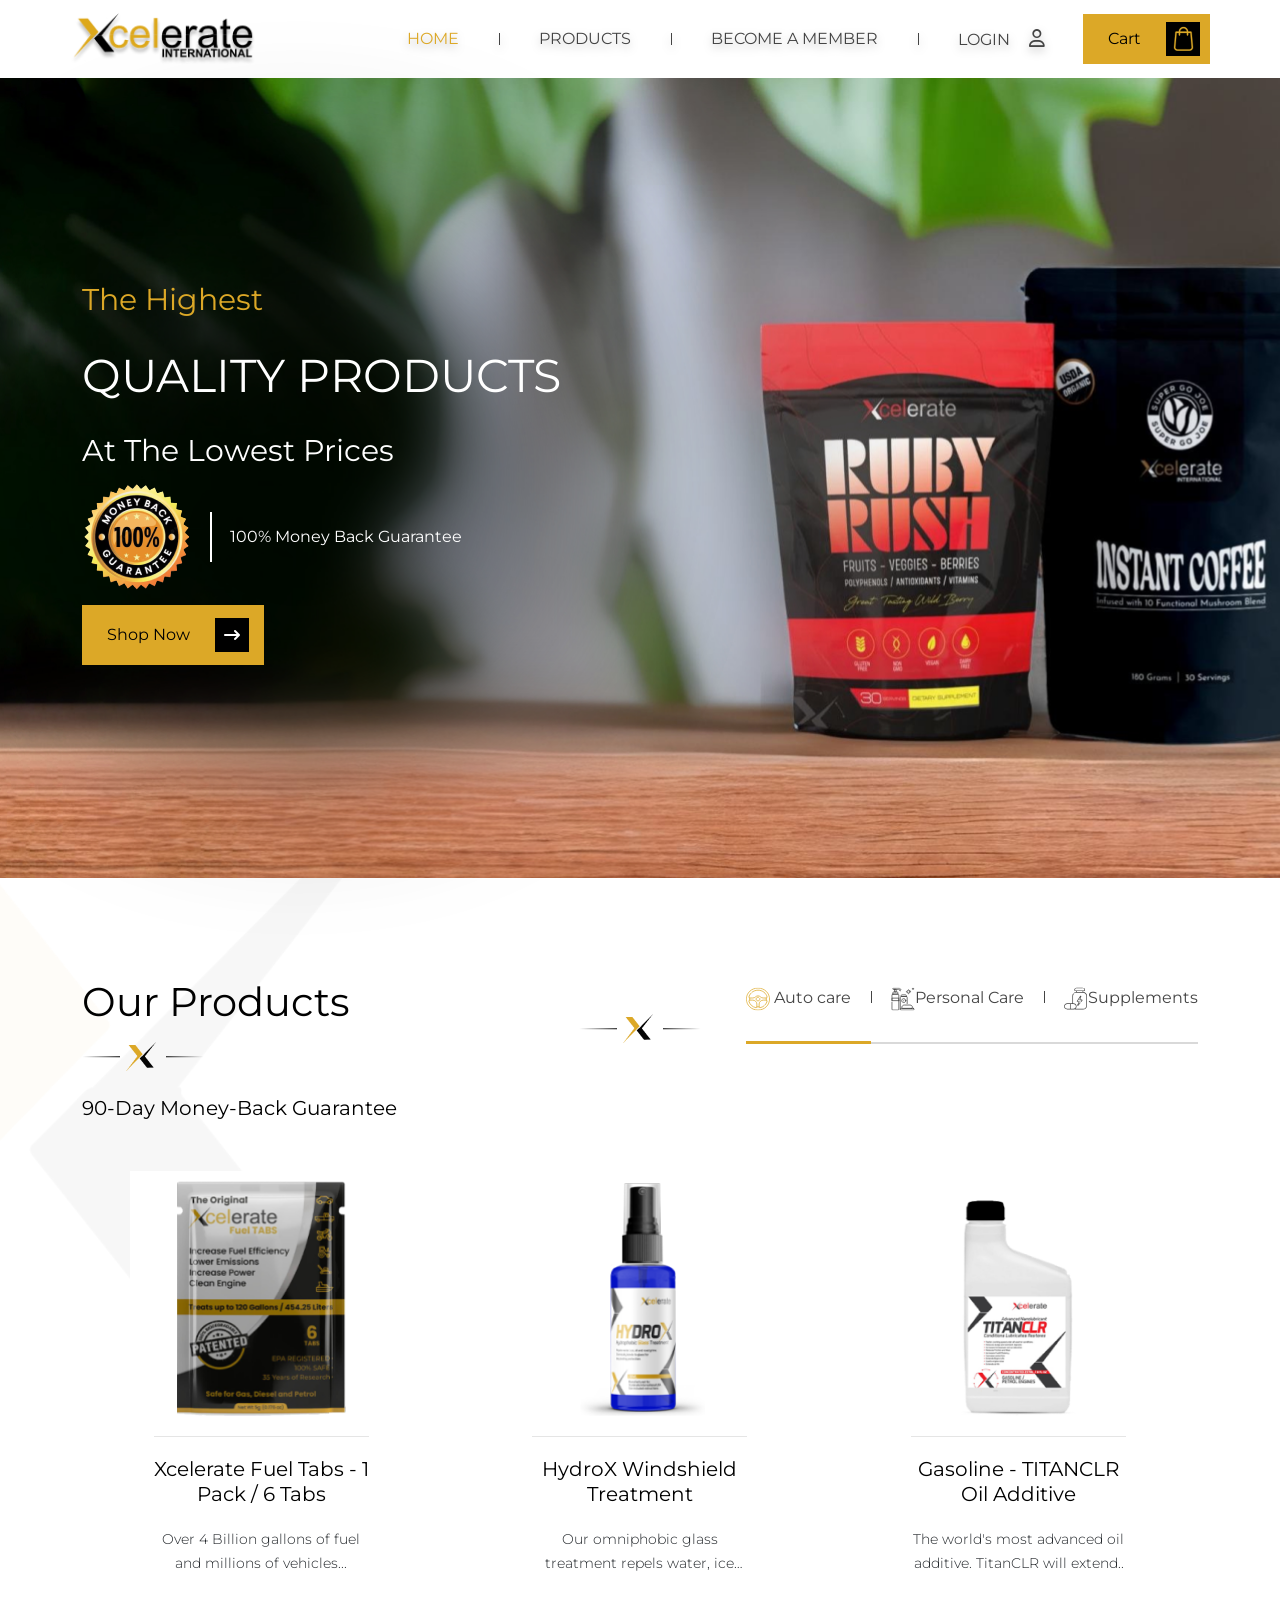
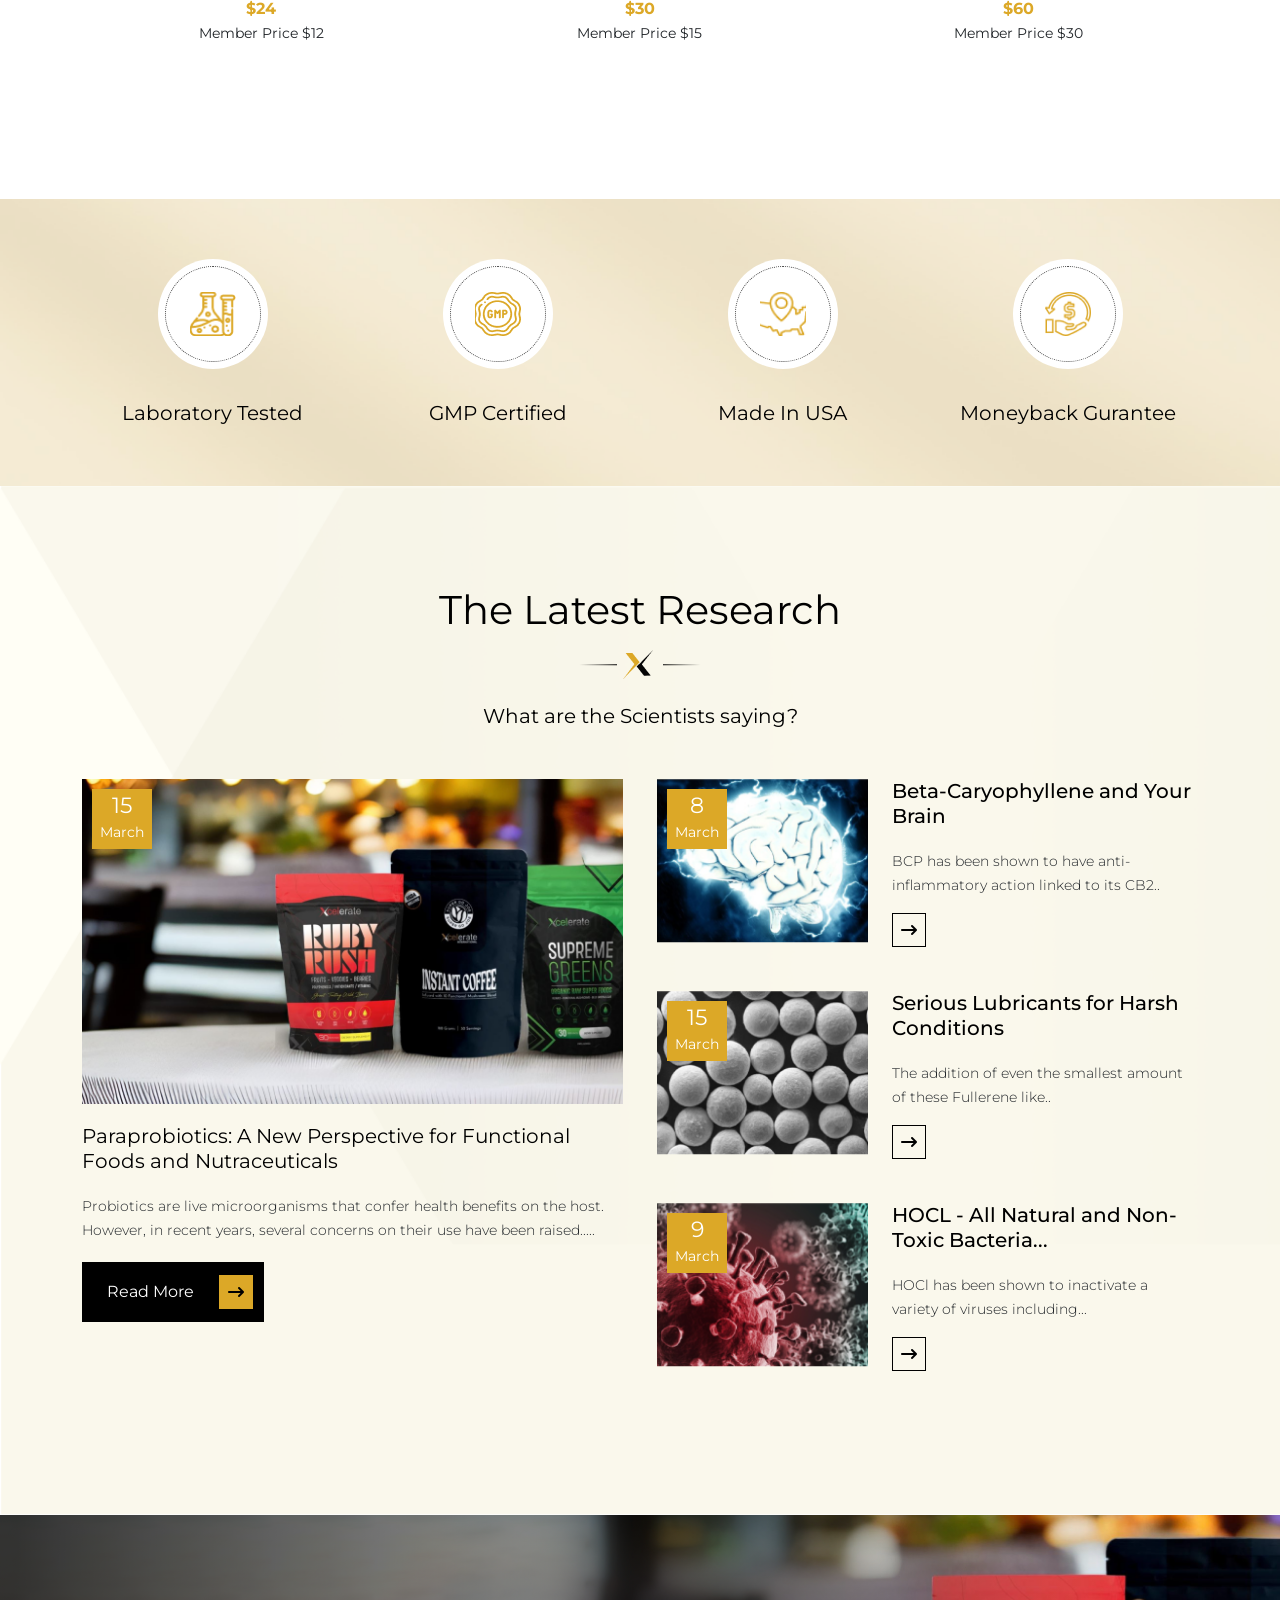
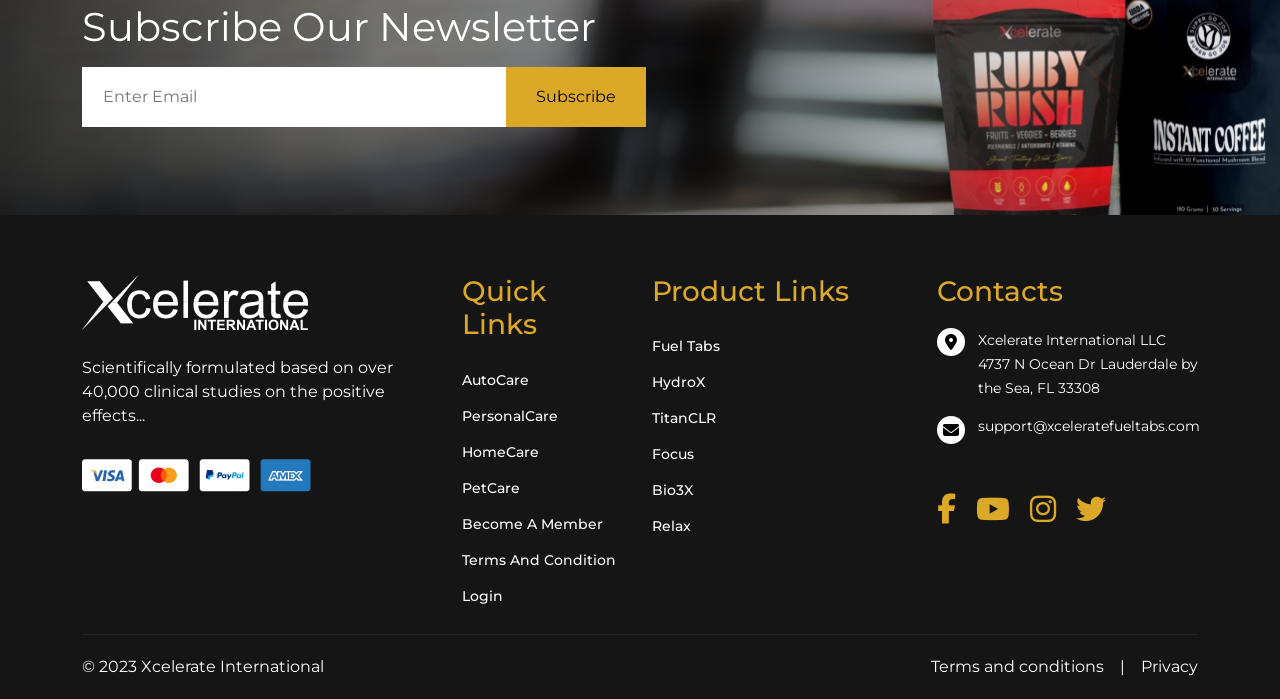
<file: index.html>
<!DOCTYPE html>
<html lang="en">

<head>
    <meta charset="UTF-8">
    <meta name="viewport" content="width=device-width, initial-scale=1.0">
    <title>Xcelerate: Home</title>
    <!-- Google Fonts -->
    <link rel="preconnect" href="https://fonts.googleapis.com">
    <link rel="preconnect" href="https://fonts.gstatic.com" crossorigin>
    <link href="https://fonts.googleapis.com/css2?family=Montserrat:wght@300;400;500;600;700;800;900&display=swap"
        rel="stylesheet">
        
    <!-- font awesome  -->
    <link rel="stylesheet" href="https://cdnjs.cloudflare.com/ajax/libs/font-awesome/6.4.2/css/all.min.css">
    <link rel="stylesheet" href="css/plugins/bootstrap.min.css">
    <link rel="stylesheet" href="css/plugins/owl.carousel.min.css">
    <link rel="stylesheet" href="css/plugins/owl.theme.default.min.css">
    <link rel="stylesheet" href="css/plugins/swiper-bundle.min.css">
    <link rel="stylesheet" href="css/style.css">
    <link rel="stylesheet" href="css/responsive.css">
</head>

<body>
    <!-- nav area start -->
    <header>
        <div class="navArea" id="myHeader">
            <div class="container">
                <div class="row">
                    <nav class="navbar navbar-expand-lg navbar-light w-100">
                        <a class="navbar-brand" href="index.html">
                            <img src="images/LOGOINTERNATIONALBLACK.png" alt="Logo">
                        </a>
                        <button class="navbar-toggler" type="button" data-bs-toggle="collapse"
                            data-bs-target="#navbarSupportedContent" aria-controls="navbarSupportedContent"
                            aria-expanded="false" aria-label="Toggle navigation">
                            <span class="navbar-toggler-icon"></span>
                            <span class="navbar-toggler-icon"></span>
                            <span class="navbar-toggler-icon"></span>
                        </button>
                        <div class="collapse navbar-collapse" id="navbarSupportedContent">
                            <ul class="navbar-nav ms-auto">
                                <li class="nav-item first">
                                    <a class="nav-link" href="index.html">HOME</a>
                                </li>
                                <li class="nav-item">
                                    <a class="nav-link" href="#">Products</a>
                                </li>
                                <li class="nav-item">
                                    <a class="nav-link" href="#">Become a Member</a>
                                </li>
                                <li class="nav-item">
                                    <a class="nav-link" href="#">Login <span class="user"><i
                                                class="fa-regular fa-user"></i></span></a>

                                </li>
                                <li class="nav-item">
                                    <a href="#" class="btn-3">Cart<span><svg xmlns="http://www.w3.org/2000/svg"
                                                width="21" height="25" viewBox="0 0 21 25" fill="none">
                                                <path
                                                    d="M19.9951 21.5194L18.6359 6.21359C18.6068 5.87379 18.3204 5.61651 17.9854 5.61651H15.1893C15.1505 3.06311 13.0631 1 10.5 1C7.93689 1 5.84951 3.06311 5.81068 5.61651H3.01456C2.67476 5.61651 2.3932 5.87379 2.36408 6.21359L1.00485 21.5194C1.00485 21.5388 1 21.5583 1 21.5777C1 23.3204 2.59709 24.7379 4.56311 24.7379H16.4369C18.4029 24.7379 20 23.3204 20 21.5777C20 21.5583 20 21.5388 19.9951 21.5194ZM10.5 2.31068C12.3398 2.31068 13.8398 3.78641 13.8786 5.61651H7.12136C7.16019 3.78641 8.66019 2.31068 10.5 2.31068ZM16.4369 23.4272H4.56311C3.3301 23.4272 2.3301 22.6117 2.31068 21.6068L3.61165 6.93204H5.80583V8.92233C5.80583 9.28641 6.09709 9.57767 6.46116 9.57767C6.82524 9.57767 7.1165 9.28641 7.1165 8.92233V6.93204H13.8786V8.92233C13.8786 9.28641 14.1699 9.57767 14.534 9.57767C14.8981 9.57767 15.1893 9.28641 15.1893 8.92233V6.93204H17.3835L18.6893 21.6068C18.6699 22.6117 17.665 23.4272 16.4369 23.4272Z"
                                                    fill="#DCA827" stroke="#DCA827" stroke-width="0.25" />
                                            </svg></span></a>
                                </li>
                            </ul>
                        </div>
                    </nav>
                </div>
            </div>
        </div>
    </header>
    <!-- nav area close-->

    <!-- banner area start -->
    <section class="banner-area">
        <div class="container">
            <div class="banner-cont">
                <div class="h3 top">The Highest</div>
                <h1 class="h1">Quality Products</h1>
                <div class="h3">At The Lowest Prices</div>
                <div class="d-flex align-items-center money-back-area">
                    <div class="img-area">
                        <img src="images/moneyback.png" alt="image of 100% money back guarantee">
                    </div>
                    <div class="text">
                        100% Money Back Guarantee
                    </div>
                </div>
                <div class="btn-area">
                    <a href="#" class="btn-3">Shop Now <span><i class="fa-solid fa-arrow-right-long"></i></span></a>
                </div>
            </div>
        </div>
    </section>
    <!-- banner area close -->

    <!-- product area start -->
    <section class="product-area">
        <div class="container">
            <div class="product-area-wrapper">
                <div class="product-text">
                    <h2 class="h2">Our Products</h2>
                    <div class="icon-x-logo"><img src="images/underh2-icon.png" alt="an atractive logo of our company"
                            loading="lazy"></div>
                    <div class="under-heading-title">90-Day Money-Back Guarantee</div>
                </div>
                <div class="icon-x-logo icon-x-logo-2"><img src="images/underh2-icon.png"
                        alt="an atractive logo of our company" loading="lazy"></div>
                <div class="tab-area">
                    <ul class="nav nav-pills mb-3" id="pills-tab" role="tablist">
                        <li class="nav-item" role="presentation">
                            <button class="nav-link active" id="pills-home-tab" data-bs-toggle="pill"
                                data-bs-target="#pills-home" type="button" role="tab" aria-controls="pills-home"
                                aria-selected="true"><span><svg xmlns="http://www.w3.org/2000/svg" width="24"
                                        height="24" viewBox="0 0 24 24" fill="none">
                                        <mask id="mask0_1_137" style="mask-type:luminance" maskUnits="userSpaceOnUse"
                                            x="0" y="0" width="24" height="24">
                                            <path d="M23.6236 23.016V1.10068H0.375V23.016H23.6236Z" fill="white"
                                                stroke="white" stroke-width="0.75" />
                                        </mask>
                                        <g mask="url(#mask0_1_137)">
                                            <path
                                                d="M23.647 12.0582C23.647 18.1337 18.4321 23.0588 11.9993 23.0588C5.56638 23.0588 0.351524 18.1337 0.351524 12.0582C0.351524 5.9827 5.56638 1.05755 11.9993 1.05755C18.4321 1.05755 23.647 5.9827 23.647 12.0582Z"
                                                stroke="#DCA827" stroke-width="0.75" stroke-miterlimit="10"
                                                stroke-linecap="round" stroke-linejoin="round" />
                                            <path
                                                d="M13.1269 19.8654V17.0329C13.1269 16.0051 13.6044 15.048 14.3774 14.3245C14.3846 14.3177 14.3919 14.3109 14.3991 14.304C15.1651 13.574 16.1785 13.123 17.2668 13.123H20.2659"
                                                stroke="#DCA827" stroke-width="0.75" stroke-miterlimit="10"
                                                stroke-linecap="round" stroke-linejoin="round" />
                                            <path
                                                d="M3.73332 13.1229H6.73239C7.82062 13.1229 8.83409 13.5739 9.60013 14.3039L9.62178 14.3244C10.3948 15.0478 10.8723 16.005 10.8723 17.0327V19.8652"
                                                stroke="#DCA827" stroke-width="0.75" stroke-miterlimit="10"
                                                stroke-linecap="round" stroke-linejoin="round" />
                                            <path
                                                d="M20.2656 10.9937H17.2668C16.1912 10.9937 15.1729 10.5668 14.4252 9.83657C13.8115 9.23731 12.9522 8.86448 11.9995 8.86448C11.0467 8.86448 10.1874 9.23731 9.57378 9.83657C8.82608 10.5668 7.80773 10.9937 6.73216 10.9937H3.73332"
                                                stroke="#DCA827" stroke-width="0.75" stroke-miterlimit="10"
                                                stroke-linecap="round" stroke-linejoin="round" />
                                            <path
                                                d="M12.6829 10.4093C12.4707 10.3307 12.2415 10.2839 11.9997 10.2839C10.9622 10.2839 10.1211 11.0783 10.1211 12.0582C10.1211 13.0381 10.9622 13.8325 11.9997 13.8325C13.0373 13.8325 13.8784 13.0381 13.8784 12.0582C13.8784 11.8299 13.8288 11.6134 13.7456 11.413"
                                                stroke="#DCA827" stroke-width="0.75" stroke-miterlimit="10"
                                                stroke-linecap="round" stroke-linejoin="round" />
                                            <path
                                                d="M4.85128 6.31173C3.88108 7.38744 3.17368 8.68123 2.8347 10.1085C2.77035 10.3795 2.98408 10.639 3.27821 10.639C3.52916 10.639 3.73263 10.8312 3.73263 11.0682V13.0487C3.73263 13.2857 3.52916 13.4779 3.27821 13.4779H3.27797C2.98324 13.4779 2.77044 13.7381 2.83498 14.0097C3.62708 17.3423 6.40421 19.9651 9.93284 20.7132C10.2204 20.7741 10.4959 20.5731 10.4959 20.2948V20.2946C10.4959 20.0575 10.6993 19.8654 10.9503 19.8654H13.0473C13.2983 19.8654 13.5017 20.0575 13.5017 20.2946V20.2948C13.5017 20.5731 13.7772 20.7741 14.0647 20.7132C15.5756 20.3929 16.9468 19.7268 18.0853 18.8105"
                                                stroke="#DCA827" stroke-width="0.75" stroke-miterlimit="10"
                                                stroke-linecap="round" stroke-linejoin="round" />
                                            <path
                                                d="M19.1484 17.8068C20.1185 16.7315 20.8238 15.4365 21.163 14.0096C21.2275 13.738 21.0147 13.4778 20.72 13.4778H20.7197C20.6601 13.4778 20.601 13.4667 20.5458 13.4452C20.4907 13.4236 20.4406 13.392 20.3984 13.3521C20.3562 13.3123 20.3227 13.265 20.2999 13.2129C20.277 13.1608 20.2653 13.105 20.2653 13.0486V11.0682C20.2653 11.0118 20.277 10.956 20.2999 10.9039C20.3227 10.8519 20.3562 10.8045 20.3984 10.7647C20.4406 10.7248 20.4907 10.6932 20.5458 10.6716C20.601 10.6501 20.6601 10.639 20.7197 10.639C21.0139 10.639 21.2276 10.3795 21.1632 10.1084C20.2224 6.14714 16.4774 3.18693 11.9992 3.18693C9.6758 3.18693 7.55427 3.98845 5.91482 5.30844"
                                                stroke="#DCA827" stroke-width="0.75" stroke-miterlimit="10"
                                                stroke-linecap="round" stroke-linejoin="round" />
                                        </g>
                                    </svg></span> Auto care</button>
                        </li>
                        <li class="nav-item" role="presentation">
                            <button class="nav-link nav-link-p" id="pills-profile-tab" data-bs-toggle="pill"
                                data-bs-target="#pills-profile" type="button" role="tab" aria-controls="pills-profile"
                                aria-selected="false"><span><svg xmlns="http://www.w3.org/2000/svg" width="24"
                                        height="24" viewBox="0 0 24 24" fill="none">
                                        <mask id="mask0_1_152" style="mask-type:luminance" maskUnits="userSpaceOnUse"
                                            x="0" y="0" width="24" height="24">
                                            <path d="M23.625 23.016V1.09933H0.375V23.016H23.625Z" fill="white"
                                                stroke="white" stroke-width="0.75" />
                                        </mask>
                                        <g mask="url(#mask0_1_152)">
                                            <path
                                                d="M1.87207 7.16406H6.88071V5.75258C6.88071 5.30743 6.49863 4.94658 6.02735 4.94658H2.72548C2.25415 4.94658 1.87207 5.30743 1.87207 5.75258V7.16406Z"
                                                stroke="#444444" stroke-width="0.75" stroke-miterlimit="10"
                                                stroke-linecap="round" stroke-linejoin="round" />
                                            <path d="M3.5752 2.33945H5.17954V4.94629H3.5752V2.33945Z" stroke="#444444"
                                                stroke-width="0.75" stroke-miterlimit="10" stroke-linecap="round"
                                                stroke-linejoin="round" />
                                            <path
                                                d="M8.96174 3.40035L7.73765 2.33975H2.1771C2.13714 2.33976 2.09757 2.33233 2.06065 2.31789C2.02374 2.30345 1.99019 2.28228 1.96194 2.2556C1.93368 2.22891 1.91127 2.19723 1.89598 2.16236C1.88069 2.1275 1.87283 2.09013 1.87283 2.05239V1.34379C1.87283 1.30605 1.88069 1.26868 1.89598 1.23381C1.91127 1.19895 1.93368 1.16727 1.96194 1.14058C1.99019 1.1139 2.02374 1.09273 2.06065 1.07829C2.09757 1.06385 2.13714 1.05642 2.1771 1.05643H8.00207C8.17218 1.05643 8.33605 1.11668 8.46135 1.22523L9.8803 2.45463C9.93977 2.50616 9.97514 2.57788 9.97862 2.65403C9.9821 2.73018 9.95341 2.80451 9.89886 2.86069L9.39163 3.38282C9.36462 3.41063 9.33208 3.43315 9.29586 3.44908C9.25964 3.46502 9.22045 3.47406 9.18053 3.47568C9.14061 3.47731 9.10074 3.4715 9.0632 3.45857C9.02566 3.44564 8.99118 3.42586 8.96174 3.40035Z"
                                                stroke="#444444" stroke-width="0.75" stroke-miterlimit="10"
                                                stroke-linecap="round" stroke-linejoin="round" />
                                            <path
                                                d="M0.926956 13.6165V8.00313C0.926956 7.53957 1.32511 7.16357 1.81589 7.16357H6.93821C7.42899 7.16357 7.82714 7.53957 7.82714 8.00313V22.2193C7.82714 22.6828 7.42899 23.0588 6.93821 23.0588H1.81589C1.32511 23.0588 0.926956 22.6828 0.926956 22.2193V15.1818"
                                                stroke="#444444" stroke-width="0.75" stroke-miterlimit="10"
                                                stroke-linecap="round" stroke-linejoin="round" />
                                            <path d="M7.82714 13.6166H0.926956V11.1354H7.82714V13.6166Z"
                                                stroke="#444444" stroke-width="0.75" stroke-miterlimit="10"
                                                stroke-linecap="round" stroke-linejoin="round" />
                                            <path
                                                d="M20.5745 21.4242H11.7803C11.2436 21.4242 10.8086 21.0133 10.8086 20.5065V20.4772C10.8086 19.1333 11.9621 18.0439 13.3851 18.0439H18.9697C20.3927 18.0439 21.5462 19.1333 21.5462 20.4772V20.5065C21.5462 21.0133 21.1112 21.4242 20.5745 21.4242Z"
                                                stroke="#444444" stroke-width="0.75" stroke-miterlimit="10"
                                                stroke-linecap="round" stroke-linejoin="round" />
                                            <path
                                                d="M22.3692 21.4236H9.98704C9.59765 21.4236 9.28204 21.7217 9.28204 22.0895V22.3873C9.28204 22.755 9.59765 23.0531 9.98704 23.0531H22.3692C22.7585 23.0531 23.0742 22.755 23.0742 22.3873V22.0895C23.0742 21.7217 22.7585 21.4236 22.3692 21.4236Z"
                                                stroke="#444444" stroke-width="0.75" stroke-miterlimit="10"
                                                stroke-linecap="round" stroke-linejoin="round" />
                                            <path
                                                d="M9.28204 22.0901V10.3481C9.28204 9.88453 9.68015 9.50854 10.171 9.50854H15.2932C15.7841 9.50854 16.1822 9.88453 16.1822 10.3481V16.5842"
                                                stroke="#444444" stroke-width="0.75" stroke-miterlimit="10"
                                                stroke-linecap="round" stroke-linejoin="round" />
                                            <path
                                                d="M15.293 9.50842H10.1708V8.45473C10.1708 8.12297 10.4555 7.85402 10.8068 7.85402H14.657C15.0083 7.85402 15.293 8.12297 15.293 8.45473V9.50842Z"
                                                stroke="#444444" stroke-width="0.75" stroke-miterlimit="10"
                                                stroke-linecap="round" stroke-linejoin="round" />
                                            <path d="M12.4258 13.9059L13.038 13.3278" stroke="#444444"
                                                stroke-width="0.75" stroke-miterlimit="10" stroke-linecap="round"
                                                stroke-linejoin="round" />
                                            <path
                                                d="M14.7907 13.6166C14.7907 14.6905 13.8689 15.5612 12.7318 15.5612C11.5947 15.5612 10.6729 14.6905 10.6729 13.6166C10.6729 12.5426 11.5947 11.6721 12.7318 11.6721C13.8689 11.6721 14.7907 12.5426 14.7907 13.6166Z"
                                                stroke="#444444" stroke-width="0.75" stroke-miterlimit="10"
                                                stroke-linecap="round" stroke-linejoin="round" />
                                            <path d="M22.0051 1.05633V2.44165" stroke="#444444" stroke-width="0.75"
                                                stroke-miterlimit="10" stroke-linecap="round" stroke-linejoin="round" />
                                            <path d="M22.7384 1.74902H21.2716" stroke="#444444" stroke-width="0.75"
                                                stroke-miterlimit="10" stroke-linecap="round" stroke-linejoin="round" />
                                            <path
                                                d="M18.9 4.14001H18.1057V3.38979C18.1057 3.054 17.8174 2.78173 17.4618 2.78173C17.1063 2.78173 16.818 3.054 16.818 3.38979V4.14001H16.0237C15.6681 4.14001 15.3799 4.41223 15.3799 4.74807C15.3799 5.08386 15.6681 5.35613 16.0237 5.35613H16.818V6.10634C16.818 6.44213 17.1063 6.71436 17.4618 6.71436C17.8174 6.71436 18.1057 6.44213 18.1057 6.10634V5.35613H18.9C19.2556 5.35613 19.5438 5.08386 19.5438 4.74807C19.5438 4.41223 19.2556 4.14001 18.9 4.14001Z"
                                                stroke="#444444" stroke-width="0.75" stroke-miterlimit="10"
                                                stroke-linecap="round" stroke-linejoin="round" />
                                        </g>
                                    </svg></span>Personal Care</button>
                        </li>
                        <li class="nav-item" role="presentation">
                            <button class="nav-link nav-link-p nav-link-p2" id="pills-contact-tab" data-bs-toggle="pill"
                                data-bs-target="#pills-contact" type="button" role="tab" aria-controls="pills-contact"
                                aria-selected="false"><span><svg xmlns="http://www.w3.org/2000/svg" width="24"
                                        height="23" viewBox="0 0 24 23" fill="none">
                                        <path
                                            d="M19.2487 5.12206V4.07361H20.134C20.6378 4.07361 21.0476 3.68651 21.0476 3.21071V2.8994C21.0476 2.15487 20.6509 1.47009 19.9867 1.06758C19.9105 1.02142 19.8181 1.00572 19.7296 1.02396C19.6412 1.04219 19.564 1.09286 19.5152 1.16481C19.4663 1.23677 19.4497 1.32411 19.469 1.40764C19.4883 1.49116 19.5419 1.56402 19.6181 1.61019C20.4315 2.10309 20.365 2.87763 20.365 3.21066C20.3649 3.26851 20.3405 3.32397 20.2972 3.36487C20.2539 3.40577 20.1952 3.42878 20.1339 3.42885H11.2199C11.1587 3.42878 11.1 3.40577 11.0567 3.36487C11.0134 3.32397 10.989 3.26851 10.9889 3.21066V2.89945C10.9889 2.0556 11.7158 1.36908 12.6093 1.36908H18.4969C18.5875 1.36908 18.6743 1.33512 18.7383 1.27466C18.8023 1.21421 18.8383 1.13222 18.8383 1.04672C18.8383 0.961228 18.8023 0.879235 18.7383 0.818782C18.6743 0.758328 18.5875 0.724365 18.4969 0.724365H12.6093C11.3394 0.724365 10.3063 1.70012 10.3063 2.89945V3.21071C10.3063 3.68651 10.7162 4.07361 11.2199 4.07361H12.1053V5.12198C11.4975 5.15843 10.9045 5.32493 10.3766 5.60915C10.2992 5.6521 10.2428 5.7221 10.2197 5.804C10.1966 5.8859 10.2085 5.9731 10.253 6.04674C10.2974 6.12037 10.3708 6.17451 10.4572 6.19744C10.5436 6.22037 10.6361 6.21024 10.7146 6.16924C11.2132 5.90085 11.7821 5.75897 12.3597 5.75897H18.9943C20.8286 5.75897 22.3209 7.16855 22.3209 8.90123V18.6671C22.3209 20.3997 20.8286 21.8093 18.9943 21.8093C11.7538 21.8093 12.0682 21.8481 11.4937 21.7019C13.7929 19.8302 12.3872 16.2551 9.35429 16.2551H9.03259V8.90119C9.03259 8.18186 9.29646 7.47883 9.77562 6.92167C9.80388 6.88881 9.82501 6.85102 9.83781 6.81045C9.8506 6.76988 9.85481 6.72733 9.85019 6.68522C9.84557 6.64312 9.83221 6.60228 9.81088 6.56505C9.78955 6.52782 9.76067 6.49492 9.72588 6.46824C9.69109 6.44155 9.65107 6.42159 9.60812 6.40951C9.56516 6.39743 9.5201 6.39345 9.47552 6.39782C9.43094 6.40218 9.3877 6.41479 9.34828 6.43494C9.30886 6.45508 9.27403 6.48236 9.24577 6.51522C8.66815 7.18693 8.34999 8.03425 8.34999 8.90119V16.255H3.28176C1.47219 16.255 0 17.6454 0 19.3545C0 21.0635 1.47219 22.4539 3.28176 22.4539H9.35429C9.84708 22.4544 10.3336 22.3495 10.7773 22.147C11.2774 22.3506 11.8088 22.454 12.3596 22.454H18.9943C21.205 22.454 23.0035 20.7552 23.0035 18.667V8.90119C23.0036 6.89379 21.3413 5.2465 19.2487 5.12206ZM18.5661 5.11425H12.7879V4.07369H18.5661V5.11425ZM5.97673 21.8092H3.28176C1.84858 21.8092 0.68264 20.708 0.68264 19.3544C0.68264 18.0009 1.84862 16.8997 3.28176 16.8997H5.97673V21.8092ZM9.35434 21.8092H6.65937V16.8998H9.35434C10.7875 16.8998 11.9535 18.001 11.9535 19.3545C11.9535 20.708 10.7875 21.8092 9.35434 21.8092Z"
                                            fill="#444444" />
                                        <path
                                            d="M17.3491 9.36234C17.3491 8.74262 16.4838 8.48182 16.1206 9.0285L12.9311 13.8858C12.6756 14.2744 12.9709 14.7764 13.4449 14.7764H14.859C13.1786 18.2068 13.2496 18.0091 13.2496 18.2015C13.2496 18.7993 14.0686 19.0632 14.424 18.6093L16.4648 16.0109C16.5168 15.9422 16.5381 15.8569 16.5242 15.7735C16.5102 15.69 16.4622 15.6151 16.3904 15.5647C16.3185 15.5144 16.2286 15.4927 16.1401 15.5043C16.0515 15.5159 15.9712 15.5599 15.9166 15.6268L13.9979 18.0697L15.5213 14.9598C15.7108 14.5728 15.4135 14.1318 14.9717 14.1318H13.5727L16.6202 9.49085C15.4289 12.7666 15.4936 12.5493 15.4936 12.6868C15.4936 13.0071 15.766 13.2676 16.1008 13.2676H17.7695L16.73 14.5912C16.677 14.6599 16.6549 14.7456 16.6685 14.8297C16.682 14.9137 16.7302 14.9892 16.8025 15.0399C16.8748 15.0905 16.9653 15.1121 17.0544 15.1001C17.1435 15.088 17.2239 15.0431 17.2781 14.9753C18.5049 13.4134 18.5171 13.4566 18.5171 13.2053C18.5171 12.8842 18.2446 12.623 17.9096 12.623H16.2028C17.4106 9.30233 17.3491 9.53168 17.3491 9.36234Z"
                                            fill="#444444" />
                                    </svg></span>Supplements</button>
                        </li>
                    </ul>
                    <div class="tab-content" id="pills-tabContent">
                        <div class="tab-pane fade show active" id="pills-home" role="tabpanel"
                            aria-labelledby="pills-home-tab" tabindex="0">
                            <div class="owl-carousel owl-theme slider-2">
                                <div class="item">
                                    <div class="item-wrapper">
                                        <div class="img-area"><img src="images/product-1.png" alt="slider 1"
                                                loading="lazy">
                                        </div>
                                        <div class="text-area">
                                            <div class="under-heading-title">
                                                Xcelerate Fuel Tabs - 1 Pack / 6 Tabs
                                            </div>
                                            <div class="default-text">
                                                Over 4 Billion gallons of fuel and millions of vehicles...
                                            </div>
                                            <div class="price">
                                                <div class="normal-price">$24</div>
                                                <div class="mem-price">Member Price $12</div>
                                            </div>
                                        </div>
                                    </div>
                                    <a href="#" class="add-to-cart d-flex">
                                        <span>Add to cart</span>
                                        <span class="btn-2"><img src="images/cart.png" alt="cart image"
                                                loading="lazy"></span>
                                    </a>
                                </div>
                                <div class="item">
                                    <div class="item-wrapper">
                                        <div class="img-area"><img src="images/product-2.png" alt="slider 1"
                                                loading="lazy">
                                        </div>
                                        <div class="text-area">
                                            <div class="under-heading-title">
                                                HydroX Windshield Treatment
                                            </div>
                                            <div class="default-text">
                                                Our omniphobic glass treatment repels water, ice and snow and etc
                                            </div>
                                            <div class="price">
                                                <div class="normal-price">$30</div>
                                                <div class="mem-price">Member Price $15</div>
                                            </div>
                                        </div>
                                    </div>
                                    <a href="#" class="add-to-cart d-flex">
                                        <span>Add to cart</span>
                                        <span class="btn-2"><img src="images/cart.png" alt="cart image"
                                                loading="lazy"></span>
                                    </a>
                                </div>
                                <div class="item">
                                    <div class="item-wrapper">
                                        <div class="img-area"><img src="images/product-3.png" alt="slider 1"
                                                loading="lazy">
                                        </div>
                                        <div class="text-area">
                                            <div class="under-heading-title">
                                                Gasoline - TITANCLR Oil Additive
                                            </div>
                                            <div class="default-text">
                                                The world's most advanced oil additive. TitanCLR will extend..
                                            </div>
                                            <div class="price">
                                                <div class="normal-price">$60</div>
                                                <div class="mem-price">Member Price $30</div>
                                            </div>
                                        </div>
                                    </div>
                                    <a href="#" class="add-to-cart d-flex">
                                        <span>Add to cart</span>
                                        <span class="btn-2"><img src="images/cart.png" alt="cart image"
                                                loading="lazy"></span>
                                    </a>
                                </div>
                                <div class="item">
                                    <div class="item-wrapper">
                                        <div class="img-area"><img src="images/product-4.png" alt="slider 1"
                                                loading="lazy">
                                        </div>
                                        <div class="text-area">
                                            <div class="under-heading-title">
                                                Diesel - TITANCLR Oil Additive
                                            </div>
                                            <div class="default-text">
                                                The world's most advanced oil additive. TitanCLR will extend...
                                            </div>
                                            <div class="price">
                                                <div class="normal-price">$60</div>
                                                <div class="mem-price">Member Price $30</div>
                                            </div>
                                        </div>
                                    </div>
                                    <a href="#" class="add-to-cart d-flex">
                                        <span>Add to cart</span>
                                        <span class="btn-2"><img src="images/cart.png" alt="cart image"
                                                loading="lazy"></span>
                                    </a>
                                </div>
                                <div class="item">
                                    <div class="item-wrapper">
                                        <div class="img-area"><img src="images/product-5.png" alt="slider 1"
                                                loading="lazy">
                                        </div>
                                        <div class="text-area">
                                            <div class="under-heading-title">
                                                Xcelerate Fuel Tabs - 3 Pack / 18 Tabs
                                            </div>
                                            <div class="default-text">
                                                Over 4 Billion gallons of fuel and millions of vehicles...
                                            </div>
                                            <div class="price">
                                                <div class="normal-price">$60</div>
                                                <div class="mem-price">Member Price $</div>
                                            </div>
                                        </div>
                                    </div>
                                    <a href="#" class="add-to-cart d-flex">
                                        <span>Add to cart</span>
                                        <span class="btn-2"><img src="images/cart.png" alt="cart image"
                                                loading="lazy"></span>
                                    </a>
                                </div>
                            </div>
                        </div>
                        <div class="tab-pane fade" id="pills-profile" role="tabpanel"
                            aria-labelledby="pills-profile-tab" tabindex="0">...</div>
                        <div class="tab-pane fade" id="pills-contact" role="tabpanel"
                            aria-labelledby="pills-contact-tab" tabindex="0">...</div>
                    </div>
                </div>
            </div>
        </div>
    </section>

    <!-- product area close -->

    <section class="display-logo">
        <div class="container">
            <div class="row">
                <div class="col-lg-3 col-md-4">
                    <div class="icon-cards">
                        <div class="icon-area">
                            <img src="images/lab.png" alt="image of laboratory" loading="lazy">
                        </div>
                        <div class="under-heading-title">Laboratory Tested</div>
                    </div>
                </div>
                <div class="col-lg-3 col-md-4">
                    <div class="icon-cards">
                        <div class="icon-area">
                            <img src="images/gmp.png" alt="image of laboratory" loading="lazy">
                        </div>
                        <div class="under-heading-title">GMP Certified</div>
                    </div>
                </div>
                <div class="col-lg-3 col-md-4">
                    <div class="icon-cards">
                        <div class="icon-area">
                            <img src="images/usa.png" alt="image of laboratory" loading="lazy">
                        </div>
                        <div class="under-heading-title">Made In USA</div>
                    </div>
                </div>
                <div class="col-lg-3 col-md-4">
                    <div class="icon-cards">
                        <div class="icon-area">
                            <img src="images/money.png" alt="image of laboratory" loading="lazy">
                        </div>
                        <div class="under-heading-title">Moneyback Gurantee</div>
                    </div>
                </div>
            </div>
        </div>
    </section>

    <!-- Latest research starts -->
    <section class="latest-area">
        <div class="container">
            <div class="row">
                <div class="text-center">
                    <h2 class="h2">The Latest Research</h2>
                    <div class="icon-x-logo"><img src="images/underh2-icon.png" alt="an atractive logo of our company"
                            loading="lazy"></div>
                    <div class="under-heading-title">What are the Scientists saying?</div>
                </div>
            </div>
            <div class="content">
                <div class="row">
                    <div class="col-md-6">
                        <div class="left-area">
                            <div class="img-area">
                                <img src="images/latest-img-1.png" alt="image of a product" loading="lazy">
                                <div class="date-area">
                                    <span>15</span><br />March
                                </div>
                            </div>
                            <div class="under-heading-title">Paraprobiotics: A New Perspective for Functional Foods and
                                Nutraceuticals</div>
                            <div class="default-text">Probiotics are live microorganisms that confer health benefits on
                                the host. However, in recent years, several concerns on their use have been raised.....
                            </div>
                            <div class="btn-area">
                                <a href="#" class="btn-1">Read More <span><i
                                            class="fa-solid fa-arrow-right-long"></i></span></a>
                            </div>
                        </div>
                    </div>
                    <div class="col-md-6">
                        <div class="right-area">
                            <div class="cont-area">
                                <div class="row">
                                    <div class="col-md-5">
                                        <div class="img-area">
                                            <img src="images/latest-img-2.png"
                                                alt="image of a Beta-Caryophyllene and Brain" loading="lazy">
                                            <div class="date-area">
                                                <span>8</span><br />March
                                            </div>
                                        </div>
                                    </div>
                                    <div class="col-md-7">
                                        <div class="under-heading-title">Beta-Caryophyllene and Your Brain</div>

                                        <div class="default-text">BCP has been shown to have anti-inflammatory action
                                            linked to its CB2..</div>

                                        <div class="btn-area">
                                            <a href="#" class="btn-2"><i class="fa-solid fa-arrow-right-long"></i></a>
                                        </div>
                                    </div>
                                </div>
                                <div class="row">
                                    <div class="col-md-5">
                                        <div class="img-area">
                                            <img src="images/latest-img-3.png"
                                                alt="image of a Beta-Caryophyllene and Brain" loading="lazy">
                                            <div class="date-area">
                                                <span>15</span><br />March
                                            </div>
                                        </div>
                                    </div>
                                    <div class="col-md-7">
                                        <div class="under-heading-title">Serious Lubricants for Harsh Conditions</div>

                                        <p class="default-text">The addition of even the smallest amount of these
                                            Fullerene like..</p>

                                        <div class="btn-area">
                                            <a href="#" class="btn-2"><i class="fa-solid fa-arrow-right-long"></i></a>
                                        </div>
                                    </div>
                                </div>
                                <div class="row">
                                    <div class="col-md-5">
                                        <div class="img-area">
                                            <img src="images/latest-img-4.png"
                                                alt="image of a Beta-Caryophyllene and Brain" loading="lazy">
                                            <div class="date-area">
                                                <span>9</span><br />March
                                            </div>
                                        </div>
                                    </div>
                                    <div class="col-md-7">
                                        <div class="under-heading-title">HOCL - All Natural and Non-Toxic Bacteria...
                                        </div>

                                        <p class="default-text">HOCl has been shown to inactivate a variety of viruses
                                            including...</p>

                                        <div class="btn-area">
                                            <a href="#" class="btn-2"><i class="fa-solid fa-arrow-right-long"></i></a>
                                        </div>
                                    </div>
                                </div>
                            </div>
                        </div>
                    </div>
                </div>
            </div>
        </div>
    </section>
    <!-- Latest research ends -->

    <!-- Newsletter starts -->
    <section class="newsletter">
        <div class="container">
            <div class="content">
                <h2>Subscribe Our Newsletter</h2>
                <div class="form-area">
                    <form>
                        <input type="email" placeholder="Enter Email" class="email-area">
                        <input type="button" value="Subscribe" class="btn">
                    </form>
                </div>
            </div>
        </div>
    </section>
    <!-- Newsletter ends -->

    <!-- footer starts -->
    <footer>
        <section class="footerArea p-top">
            <div class="container">
                <div class="row align-items-top">
                    <div class="col-lg-4 col-xxl-3 col-sm-6 cont cont-1">
                        <div class="footerLogo">
                            <div class="logoArea">
                                <a href="#"><img src="images/logo-white.png" alt="logo" loading="lazy">
                                </a>
                            </div>
                            <p class="text">Scientifically formulated based on over 40,000 clinical studies on the
                                positive effects...
                            </p>
                            <ul class="payments d-flex">
                                <li><a href="#"><img src="images/visa.png" alt="visa image"></a></li>
                                <li><a href="#"><img src="images/master.png" alt="mastercard image"></a></li>
                                <li><a href="#"><img src="images/paypal.png" alt="paypal image" class="pay"></a></li>
                                <li><a href="#"><img src="images/amex.png" alt="amex image"></a></li>
                            </ul>
                        </div>

                    </div>
                    <div class="col-lg-2 col-xxl-3 col-sm-6 cont cont-2">
                        <div class="footerServices">
                            <h3>Quick Links</h3>
                            <ul class="listArea">
                                <li>
                                    <a href="#">AutoCare</a>
                                </li>
                                <li>
                                    <a href="#">PersonalCare</a>
                                </li>
                                <li>
                                    <a href="#">HomeCare</a>
                                </li>
                                <li>
                                    <a href="#">PetCare</a>
                                </li>
                                <li>
                                    <a href="#">Become A Member</a>
                                </li>
                                <li>
                                    <a href="#">Terms And Condition</a>
                                </li>
                                <li>
                                    <a href="#">Login</a>
                                </li>
                            </ul>
                        </div>
                    </div>
                    <div class="col-lg-3 col-xxl-3 col-sm-6 cont cont-3">
                        <div class="footerServices">
                            <h3>Product Links</h3>
                            <ul class="listArea">
                                <li>
                                    <a href="#">Fuel Tabs</a>
                                </li>
                                <li>
                                    <a href="#">HydroX</a>
                                </li>
                                <li>
                                    <a href="#">TitanCLR</a>
                                </li>
                                <li>
                                    <a href="#">Focus</a>
                                </li>
                                <li>
                                    <a href="#">Bio3X</a>
                                </li>
                                <li>
                                    <a href="#">Relax</a>
                                </li>
                            </ul>
                        </div>
                    </div>
                    <div class="col-lg-3 col-xxl-3 col-sm-6 cont cont-4">
                        <div class="footerContact">
                            <h3>Contacts</h3>
                            <ul>
                                <li>
                                    <div class="icon-wrapper"><span class="icons"><i
                                                class="fa-solid fa-location-dot"></i></span></div><span
                                        class="text">Xcelerate International LLC 4737 N Ocean Dr Lauderdale by the Sea,
                                        FL 33308</span>
                                </li>
                                <li>
                                    <div class="icon-wrapper"><span class="icons"><i
                                                class="fa-solid fa-envelope"></i></span></div><a
                                        href="mailto:support@xceleratefueltabs.com"></a><span>support@xceleratefueltabs.com</span></a>
                                </li>
                            </ul>
                            <ul class="social-icons d-flex">
                                <li><a href="#"><i class="fa-brands fa-facebook-f"></i></a></li>
                                <li><a href="#"><i class="fa-brands fa-youtube"></a></i></li>
                                <li><a href="#"><i class="fa-brands fa-instagram"></i></a></li>
                                <li><a href="#"><i class="fa-brands fa-twitter"></i></a></li>
                            </ul>
                        </div>

                    </div>
                </div>
                <div class="copyArea d-flex justify-content-between">
                    <div>&copy; 2023 Xcelerate International</div>
                    <div class="d-flex links"><span><a href="#">Terms and
                                conditions</a></span><span>&#x7c;</span><span><a href="#">Privacy</a></span></div>
                </div>
            </div>
        </section>
    </footer>
    <!-- footer ends -->


    <script src="js/plugins/jquery_3.7.0_jquery.min.js"></script>
    <script src="js/plugins/owl.carousel.min.js"></script>
    <script src="js/plugins/swiper-bundle.min.js"></script>
    <script src="js/plugins/popper.min.js"></script>
    <script src="js/plugins/bootstrap.min.js"></script>
    <script src="js/main.js"></script>
</body>

</html>
</file>
<file: css/style.css>
:root {
    --primary-color: #DCA827;
    --black: #000;
    --black-2: #151515;
    --white: #fff;
    --transition: all 0.3s ease-in-out;
}

* {
    box-sizing: border-box;
    font-family: 'Montserrat', sans-serif;
}


body {
    padding: 0;
    margin: 0;
}

.p-all {
    padding: 60px 0;
}

.p-bottom {
    padding-bottom: 60px;
}

.p-top {
    padding-top: 60px;
}

.m-top {
    margin-top: 60px;
}

.m-bottom {
    margin-bottom: 60px;
}

.m-all {
    margin: 60px 0;
}

.container-fluid {
    padding: 0 40px;
}

a {
    text-transform: none !important;
    text-decoration: none;
}

h1,
.h1 {
    font-size: 46px;
    font-weight: 400;
    color: var(--white);
    margin: 30px 0;
    text-transform: uppercase;
}

h2,
.h2 {
    color: var(--black);
    font-weight: 400;
    font-size: 40px;
    margin-bottom: 16px;
    position: relative;
    display: inline-block;
    text-transform: capitalize;
}

img {
    width: 100%;
    object-fit: cover;
}

.btn-1,
.btn-3 {
    display: inline-block;
    height: 60px;
    width: 100%;
    max-width: 182px;
    display: flex;
    align-items: center;
    align-items: center;
    padding: 22px 0 22px 25px;
    font-size: 16px;
    line-height: 16px;
}

.btn-1 span,
.btn-3 span {
    width: 34px;
    height: 34px;
    display: inline-block;
    display: flex;
    align-items: center;
    justify-content: center;
    margin-left: 25px;
    margin-right: 10px;

}

.btn-1 {
    background: var(--black);
    color: var(--white);
}

.btn-1 span {
    background-color: var(--primary-color);
}

.btn-1 span i {
    color: var(--black);
}

.btn-3 {
    background: var(--primary-color);
    color: var(--black);
}

.btn-3 span {
    background-color: var(--black);
}

.btn-3 span i {
    color: var(--white);
}

.btn-2 {
    width: 34px;
    height: 34px;
    border: 1px solid var(--black);
    display: flex;
    align-items: center;
    justify-content: center;
    color: var(--black);
}

.icon-x-logo img {
    width: 122px;
    height: 30px;
    margin-bottom: 24px;
}

.under-heading-title {
    font-size: 20px;
    font-weight: 400;
    color: var(--black);
    line-height: 25px;
}

.default-text {
    font-weight: 300;
    font-size: 14px;
    line-height: 24px;
}

/* Navbar open */
.navArea {
    position: relative;
    width: 100%;
    z-index: 9;
    padding-left: 8px;
    padding-right: 8px;
}

.navArea nav.navbar .navbar-brand {
    display: block;
    position: relative;
}



.navArea nav.navbar .navbar-brand img {
    width: 186px;
    height: auto;
    position: relative;
    z-index: 9;
}



.navArea nav.navbar .navbar-nav {
    align-items: center;
}

.navArea nav.navbar .navbar-nav .nav-item .nav-link {
    font-weight: 400;
    color: #444;
    margin-left: 64px;
    position: relative;
    font-size: 16px;
    line-height: 16px;
    text-transform: uppercase !important;
    transition: width 0.4s ease-in-out;
    filter: drop-shadow(0px 4px 4px rgba(0, 0, 0, 0.25));
    position: relative;
}

.navArea nav.navbar .navbar-nav .nav-item.first .nav-link::before {
    display: none;
}

.navArea nav.navbar .navbar-nav .nav-item .nav-link::before {
    content: '';
    position: absolute;
    top: 50%;
    transform: translateY(-50%);
    left: -32px;
    width: 1px;
    height: 12px;
    background-color: #444;

}

.navArea nav.navbar .navbar-nav .nav-item .btn-3 {
    height: 50px;
    max-width: 130px;
    background-color: var(--primary-color);
}

.navArea nav.navbar .navbar-nav .nav-item .nav-link .user {
    font-size: 18px;
    padding: 0 30px 0 15px;
}

.navArea nav.navbar .navbar-nav .nav-item .nav-link.current {
    color: var(--primary-color);
}

.navArea nav.navbar .navbar-nav .nav-item .nav-link:hover {
    color: var(--primary-color);
}

.navArea nav.navbar .navbar-toggler {
    z-index: 1000;
    position: relative;
    border: none;
}

.navArea nav.navbar .navbar-toggler:focus {
    box-shadow: none;
}

.navArea nav.navbar .navbar-toggler .navbar-toggler-icon {
    background-image: none;
    height: 2px;
    width: 26px;
    background-color: var(--primary-color);
    position: absolute;
    right: 50%;
    transform: translateX(50%);
    transition: all 0.5s ease-in-out;
}

.navArea nav.navbar .navbar-toggler .navbar-toggler-icon:nth-child(1) {
    top: -4px;
}

.navArea nav.navbar .navbar-toggler .navbar-toggler-icon:nth-child(2) {
    top: 4px;
}

.navArea nav.navbar .navbar-toggler .navbar-toggler-icon:nth-child(3) {
    top: 12px;
}

.navArea nav.navbar .navbar-toggler[aria-expanded=true] .navbar-toggler-icon:nth-child(1) {
    top: 50%;
    right: 0;
    transform: rotate(-45deg) translateY(-50%);
}

.navArea nav.navbar .navbar-toggler[aria-expanded=true] .navbar-toggler-icon:nth-child(2) {
    opacity: 0;
}

.navArea nav.navbar .navbar-toggler[aria-expanded=true] .navbar-toggler-icon:nth-child(3) {
    top: 50%;
    right: 1px;
    transform: rotate(45deg) translateY(-50%);
}

.sticky {
    position: fixed;
    top: 0;
    width: 100%;
    z-index: 1000;
    box-shadow: 0 4px 12px 1px rgba(37, 37, 37, 0.3764705882);
    border-bottom: 2px solid transparent;
    background-color: var(--white);
    animation: stickyanimation 0.5s ease;
    -webkit-backdrop-filter: blur(40px);
    backdrop-filter: blur(40px);
}

@keyframes stickyanimation {
    0% {
        transform: translateY(-28px);
    }

    100% {
        transform: translateY(0);
    }
}

/* For Sticky navbar open */
.sticky {
    position: fixed;
    top: 0;
    width: 100%;
    z-index: 1000;
    box-shadow: 0 4px 12px rgba(37, 37, 37, 0.2509803922);
    border-bottom: 2px solid transparent;
    background-color: var(--white);
    animation: stickyanimation 0.5s ease;
}

@keyframes stickyanimation {
    0% {
        transform: translateY(-28px);
    }

    100% {
        transform: translateY(0);
    }
}

/* For Sticky navbar close */
/* Navbar close */

/* Banner area open */
.banner-area {
    background: url(../images/banner-img.png);
    background-size: cover;
    background-repeat: no-repeat;
    height: 800px;
    display: flex;
    align-items: center;
}

.banner-area .banner-cont {
    position: relative;
    isolation: isolate;
    max-width: 482px;
    min-height: 392px;
}

.banner-area .banner-cont::before {
    content: '';
    position: absolute;
    background-color: var(--black);
    border-radius: 50%;
    opacity: 0.6;
    filter: blur(100px);
    top: 50%;
    left: 45%;
    transform: translate(-50%, -50%);
    width: 496px;
    height: 496px;
    z-index: 1;
}

.banner-area .h3.top {
    color: var(--primary-color);
}

.banner-area .h1,
.banner-area .btn-area {
    position: relative;
    z-index: 3;
}

.banner-area .h3 {
    font-size: 30px;
    font-weight: 400;
    color: var(--white);
    position: relative;
    z-index: 3;
    margin-bottom: 0;
}

.banner-area .money-back-area {
    padding: 14px 0;
    position: relative;
    z-index: 3;
}

.banner-area .money-back-area .text {
    color: var(--white);
    position: relative;
    padding-left: 40px;
}

.banner-area .money-back-area .text::before {
    content: '';
    position: absolute;
    top: 50%;
    transform: translateY(-50%);
    left: 0;
    width: 2px;
    height: 50px;
    margin: 0 20px;
    background-color: var(--white);
}

/* Banner area close */


/* Product area open */
.product-area {
    padding: 100px 0 100px 0;
    overflow: hidden;
    position: relative;
}

.product-area::before {
    content: '';
    position: absolute;
    width: 550px;
    height: 670px;
    top: -200px;
    left: -50px;
    background: url(../images/bigX.png);
    background-size:cover;
    background-repeat: no-repeat;
}

.product-area .product-area-wrapper {
    position: relative;
}

.product-area .product-area-wrapper .icon-x-logo-2 {
    position: absolute;
    top: 36px;
    right: 50%;
    transform: translateX(50%);
}

.product-area .product-area-wrapper .tab-area .nav-pills {
    position: absolute;
    top: 0;
    right: 0;
    padding-bottom: 28px;
}

.product-area .product-area-wrapper .tab-area .nav-pills .nav-link {
    color: #444444;
    border-radius: 0;
    height: 23px;
    padding-bottom: 30px;
    position: relative;
    padding-right: 20px;
    padding-left: 0;
}

.product-area .product-area-wrapper .tab-area .nav-pills .nav-link-p {
    padding-left: 20px;
}

.product-area .product-area-wrapper .tab-area .nav-pills .nav-link-p::before {
    content: '';
    position: absolute;
    height: 12px;
    width: 1px;
    top: 50%;
    transform: translateY(-50%);
    left: 0;
    margin-right: 20px;
    background-color: #444;
}

.product-area .product-area-wrapper .tab-area .nav-pills .nav-link-p2 {
    padding-right: 0;
}

.product-area .product-area-wrapper .tab-area .nav-pills .nav-link::after {
    content: "";
    position: absolute;
    width: 100%;
    height: 2px;
    background-color: #D9D9D9;
    bottom: -28px;
    left: 0;
    right: 0;
}

.product-area .product-area-wrapper .tab-area .nav-pills .nav-link.active {
    background-color: var(--white);
}

.product-area .product-area-wrapper .tab-area .nav-pills .nav-link.active::after {
    background-color: var(--primary-color);
    height: 3px;
}

.product-area .tab-area .tab-content .item {
    max-width: 263px;
    max-height: 540px;
    margin: 50px auto 0 auto;
    transition: var(--transition);
}

.product-area .tab-area .tab-content .item:hover {
    box-shadow: 0px 12px 40px 0px rgba(0, 0, 0, 0.11);
}

.product-area .tab-area .tab-content .item:hover .add-to-cart {
    visibility: visible;
    opacity: 1;
}

.product-area .tab-area .tab-content .item:hover .img-area::before {
    visibility: visible;
    opacity: 1;
}

.product-area .tab-area .tab-content .item .item-wrapper {
    display: flex;
    flex-direction: column;
    align-items: center;
    justify-content: center;
    text-align: center;
    background: #FFF;
    padding: 10px;
}

.product-area .tab-area .tab-content .item .img-area img {
    object-fit: contain;
    width: auto;
    height: 235px;
}

.product-area .tab-area .tab-content .item .img-area {
    position: relative;
}

.product-area .tab-area .tab-content .item .img-area::before {
    position: absolute;
    content: '';
    width: 220px;
    height: 208px;
    background: url(../images/smallx.png);
    left: 50%;
    transform: translateX(-50%);
    visibility: hidden;
    opacity: 0;
    transition: var(--transition);
}

.product-area .tab-area .tab-content .item .text-area .under-heading-title {
    margin: 20px 0;
    padding-top: 20px;
    border-top: 1px solid rgba(0, 0, 0, 10%);

}

.product-area .tab-area .tab-content .item .text-area {
    padding: 0 14px;
}

.product-area .tab-area .tab-content .item .text-area .default-text {
    margin-bottom: 26px;
    font-weight: 300;
    display: -webkit-box;
    line-clamp: 2;
    -webkit-line-clamp: 2;
    -webkit-box-orient: vertical;
    overflow: hidden;
}

.product-area .tab-area .tab-content .item .text-area .price .normal-price {
    font-weight: 700;
    font-size: 16px;
    line-height: 16px;
    color: var(--primary-color);
    margin-bottom: 8px;
}

.product-area .tab-area .tab-content .item .text-area .price .mem-price {
    font-size: 14px;
    line-height: 16px;
}

.product-area .tab-area .tab-content .item .add-to-cart {
    background-color: var(--black);
    width: 100%;
    height: 48px;
    color: var(--white);
    align-items: center;
    padding-left: 20px;
    padding-right: 10px;
    justify-content: space-between;
    visibility: hidden;
    opacity: 0;
    transition: var(--transition);
}

.product-area .tab-area .tab-content .item .add-to-cart .btn-2 {
    background-color: var(--primary-color);
}

.product-area .tab-area .tab-content .item .add-to-cart .btn-2 img {
    width: 19px;
}

/* Product area close */

.display-logo {
    background: url(../images/bg-2.png);
    background-size: cover;
    background-repeat: no-repeat;
    padding: 60px 0;
}

.display-logo .icon-cards {
    display: flex;
    align-items: center;
    justify-content: center;
    flex-direction: column;
}

.display-logo .icon-cards .icon-area {
    background-color: var(--white);
    width: 110px;
    height: 110px;
    border-radius: 50%;
    display: flex;
    align-items: center;
    justify-content: center;
    outline: 1px dotted #444444;
    outline-offset: -8px;
}

.display-logo .icon-cards .icon-area img {
    width: 46px;
    height: 44px;
}

.display-logo .icon-cards .under-heading-title {
    margin-top: 32px;
}

/* latest research starts */
.latest-area {
    background: url(../images/background-latest-news.png);
    background-size: cover;
    background-repeat: no-repeat;
    padding: 100px 0;
}

.latest-area .content {
    margin-top: 50px;
}

.latest-area .img-area {
    position: relative;
}

.latest-area .date-area {
    position: absolute;
    top: 10px;
    left: 10px;
    background-color: var(--primary-color);
    width: 60px;
    height: 60px;
    text-align: center;
    color: var(--white);
    font-size: 14px;
}

.latest-area .date-area span {
    font-size: 22px;
}

.latest-area .left-area {
    padding-right: 5px;
}

.latest-area .left-area .under-heading-title {
    margin: 20px 0;
}

.latest-area .left-area .default-text {
    margin-bottom: 20px;
}

.latest-area .right-area {
    padding-left: 5px;
}

.latest-area .right-area .row {
    margin-bottom: 44px;
}

.latest-area .right-area .img-area img {
    min-height: 160px;
    max-height: 200px;
    min-width: 210px;
    height: 100%;
}

.latest-area .right-area .under-heading-title {
    margin-bottom: 20px;
    font-weight: 500;
}

.latest-area .right-area .default-text {
    margin-bottom: 16px;
}

/* latest research end */


/* newsletter starts */
.newsletter {
    background: url(../images/newsletter-img.png);
    background-size: cover !important;
    background-repeat: no-repeat !important;
    height: 300px;
    display: flex;
    align-items: center;
    position: relative;
}

.newsletter::before {
    content: '';
    position: absolute;
    top: 0;
    left: 0;
    width: 100%;
    height: 100%;
    opacity: 0.8;
    background: linear-gradient(93deg, #000 1.37%, rgba(0, 0, 0, 0.00) 90.71%);
    z-index: 1;
}

.newsletter .content {
    position: relative;
    z-index: 3;
}

.newsletter .content h2 {
    font-size: 40px;
    color: var(--white);
    font-weight: 400;
}

.newsletter .content .form-area {
    max-width: 564px;
    width: 100%;
    height: 60px;
    position: relative;
}

.newsletter .content .form-area input {
    height: 60px;
}

.newsletter .content .form-area .btn {
    background-color: var(--primary-color);
    color: var(--black);
    border-radius: 0;
    line-height: 16px;
    height: 60px;
    width: 140px;
    position: absolute;
    right: 0;
    top: 0;
}

.newsletter .content .form-area input.email-area {
    width: 100%;
    padding-left: 20px;
    padding-right: 160px;
    border: 1px solid var(--white);
}

.newsletter .content .form-area input.email-area:focus {
    outline: none;
}

/* newsletter ends */




/* footer starts */

.footerArea {
    background-color: var(--black-2);
}

.footerArea h3 {
    color: var(--primary-color);
    margin-bottom: 20px;
}

.footerArea .footerLogo .logoArea {
    display: inline-block;
}

.footerArea .footerLogo .logoArea a {
    display: flex;
    align-items: center;
    margin-bottom: 25px;
}

.footerArea .footerLogo .text {
    color: #ffffff;
    margin-bottom: 27px;
}

.footerArea .footerLogo .logoArea img {
    width: 226px;
    height: 56px;
}

.footerArea .footerLogo .payments {
    list-style: none;
    padding-inline-start: 0;
    align-items: center;
}

.footerArea .footerLogo .payments li {
    margin-right: 6px;
}

.footerArea .footerLogo .payments li a {
    display: inline-block;
}

.footerArea .footerLogo .payments li a img {
    width: 100%;
    height: 100%;
    object-fit: cover;
}

.footerArea .footerLogo .payments li a img.pay {
    position: relative;
    top: 2px;
}

.footerArea .footerServices .listArea {
    padding: 0;
    margin: 0;
}

.footerArea .footerServices .listArea li {
    list-style: none;
    font-weight: 500;
}

.footerArea .footerServices .listArea li a {
    margin-bottom: 0;
    color: var(--white);
    font-size: 14px;
    line-height: 36px;
    transition: var(--transition);
}

.footerArea .footerServices .listArea li a:hover {
    color: var(--primary-color);
}

.footerArea .footerContact ul {
    list-style: none;
    padding-inline-start: 0;
}

.footerArea .footerContact ul li {
    color: var(--white);
    margin-bottom: 16px;
    font-size: 14px;
    display: flex;
}

.footerArea .footerContact ul li .icon-wrapper {
    margin-right: 13px;
}

.footerArea .footerContact ul li .text {
    line-height: 24px;
}

.footerArea .footerContact ul li .icons {
    height: 28px;
    width: 28px;
    display: flex;
    align-items: center;
    justify-content: center;
    background-color: var(--white);
    border-radius: 50%;
}

.footerArea .footerContact ul li i {
    color: var(--black);
    font-size: 16px;
}

.footerArea .footerContact .social-icons {
    gap: 20px;
    margin-top: 50px;
}

.footerArea .footerContact .social-icons li a i {
    font-size: 30px;
    color: var(--primary-color);
}

.footerArea .copyArea {
    margin-bottom: 0;
    padding-bottom: 20px;
    color: #ffffff;
    text-align: center;
    border-top: 1px solid #222222;
    margin-top: 20px;
    padding-top: 20px;
}

.footerArea .copyArea .links {
    gap: 16px;
}

.footerArea .copyArea .links a {
    color: var(--white);
    transition: var(--transition);
}

.footerArea .copyArea .links a:hover {
    color: var(--primary-color);
}
</file>
<file: css/responsive.css>
@media (max-width: 767px) {
    .navArea nav.navbar .navbar-brand img {
        width: 150px;
    }

    .navArea nav.navbar .navbar-brand {
        order: 1;
    }

    .navArea nav.navbar .navbar-nav .nav-item .nav-link {
        margin-left: 0;
    }

    .navArea nav.navbar .navbar-nav .nav-item .nav-link::before {
        display: none;
    }

    h1,
    .h1 {
        font-size: 22px;
    }

    h2,
    .h2 {
        font-size: 20px;
    }

    .newsletter .content h2 {
        font-size: 20px;
    }

    .banner-area .h3 {
        font-size: 18px;
    }

    .banner-area {
        height: 600px;
    }

    .banner-area .banner-cont::before {
        width: 300px;
        height: 300px;
    }

    .product-area .product-area-wrapper .tab-area .nav-pills {
        position: relative;
        justify-content: center;
    }

    .product-area .product-area-wrapper .icon-x-logo-2 {
        display: none;
    }

    .product-area .product-area-wrapper .tab-area .nav-pills .nav-link {
        height: auto;
        padding: 10px;
    }

    .product-area .product-area-wrapper .tab-area .nav-pills .nav-link::after {
        display: none;
    }

    .product-area .product-area-wrapper .tab-area .nav-pills .nav-link.active {
        color: #DCA827;
    }

    .product-text {
        text-align: center;
        margin-bottom: 16px;
    }

    .product-area {
        padding: 50px 0 50px 0;
    }

    .newsletter .content .form-area .btn {
        width: 100px;
    }

    .footerArea .copyArea {
        flex-direction: column;
        align-items: center;
        gap: 16px;
    }

}


@media (min-width: 768px) and (max-width: 991px) {
    .banner-slide .swiper-slide .banner-cont h1 {
        font-size: 44px !important;
    }
}

@media (min-width: 992px) and (max-width: 1199px) {
    .banner-slide .swiper-slide .banner-cont h1 {
        font-size: 55px !important;
    }
    .footerArea .footerBlog .contArea .text .blogText {
        font-size: 13px;
    }

    .footerArea .footerNews p,
    .footerArea .footerServices .listArea li a,
    .footerArea .footerLogo .text {
        font-size: 14px;
    }

    .footerArea .footerServices .listArea li {
        margin-bottom: 8px;
    }

    .footerArea .footerContact h3 {
        font-size: 20px !important;
    }

    .footerArea .footerBlog .contArea .text .heading-2 {
        font-size: 14px;
    }
}


@media (max-width: 991px) {
    .navArea nav.navbar .navbar-brand {
        order: 1;
    }

    .navArea nav.navbar .navbar-nav {
        justify-content: center;
        align-items: center;
        text-align: center;
    }

    .navArea nav.navbar .navbar-nav .nav-item .nav-link {
        margin: 6px;
        color: #fff;
    }

    .navArea nav.navbar .navbar-collapse {
        z-index: 999;
        background-color: var(--black);
        min-width: 80%;
        padding-bottom: 16px;
        margin-bottom: 10px;
        order: 3;
    }

    .banner-area .banner-cont::before {
        width: 296px;
        height: 296px;
    }

    .product-area .tab-area .tab-content .item {
        box-shadow: 0px 12px 40px 0px rgba(0, 0, 0, 0.11);
    }

    .product-area .tab-area .tab-content .item .add-to-cart {
        visibility: visible;
        opacity: 1;
    }

    .latest-area .left-area {
        margin-bottom: 20px;
    }

    .latest-area .right-area .img-area {
        margin-bottom: 20px;
    }
}

@media (min-width: 992px) and (max-width: 1199px) {
    .navArea nav.navbar .navbar-nav .nav-item .nav-link {
        font-size: 14px;
        padding: 6px;
    }
}


@media (max-width: 991px) {
    .navArea nav.navbar .navbar-toggler {
        order: 2;
    }
}

@media (max-width: 991px) {
    .navArea nav.navbar .navbar-collapse {
        z-index: 999;
        opacity: 0.95;
        background-color: #252525;
        min-width: 80%;
        padding-bottom: 16px;
        margin-bottom: 10px;
        order: 3;
    }
}

@media (min-width:576px) and (max-width:991px) {

    .footerArea .cont-1 {
        margin-bottom: 30px;
    }

    .footerArea .footerLogo .logoArea a {
        margin-bottom: 15px;
    }

    .footerArea .footerLogo .text {
        margin-bottom: 15px;
        font-size: 14px;
    }

    .footerArea .footerLogo .logoArea a h2 {
        font-size: 25px !important;
    }

    .footerArea .footerContact h3 {
        font-size: 16px !important;
    }

    .footerArea .footerLogo .footerContact .callIcon {
        height: 40px;
        width: 40px;
    }

    .footerArea .footerContact .callIcon i {
        font-size: 20px;
    }

    .footerArea .cont-2 {
        padding-left: 60px;
        margin-bottom: 30px;
    }

    .footerArea .footerServices .listArea li {
        margin-bottom: 8px;
    }

    .footerArea .footerBlog .contArea .text .blogText {
        font-size: 14px;
    }

    .footerArea .cont-4 {
        padding-left: 60px;
    }

    .footerArea .footerNews p {
        font-size: 14px;
    }
}

@media (max-width:575px) {

    .footerArea .cont {
        margin-bottom: 30px;
    }

    .footerArea .cont:last-child {
        margin-bottom: 0;
    }
}
</file>
